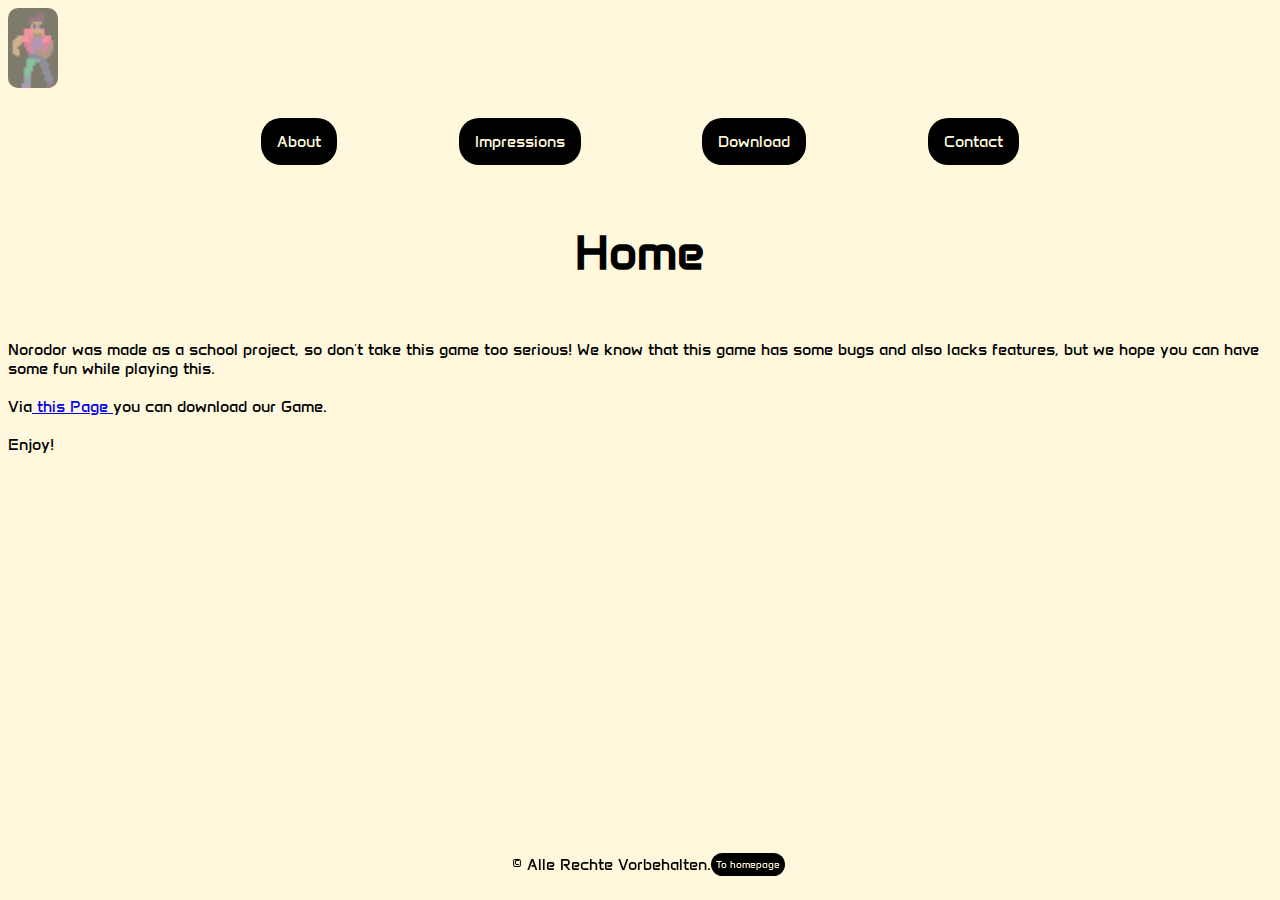
<file: index.html>
<!DOCTYPE html>
<html lang="en">
<head>
    <meta charset="UTF-8">
    <meta name="viewport" content="width=device-width, initial-scale=1.0">
    <title>Norodor</title>
    <link rel="stylesheet" href="style.css">
    <script src="script.js"></script>
    <link rel="icon" type="image/gif" href="Biker_punch.png">
    
</head>
<body>
    <a href="index.html" ><img src="Biker_punch.png" alt="Logo" class="Logo" id="logo"></a>
    <nav>
        <ul id="nav-menu">
          <li><a href="About.html">About</a></li>
          <li><a href="draw.html">Impressions</a></li>
          <li><a href="game.html">Download</a></li>
          <li><a href="contact.html">Contact</a></li>
        </ul>
      </nav>

      <div class="Home"> 
        <h1>Home</h1>
    </div>
   
    
    <p>Norodor was made as a school project, so don't take this game too serious! We know that this game has some bugs and also lacks features, but we hope you can have some fun while playing this. <br><br>Via<a href="game.html"> this Page </a>you can download our Game. <br><br> Enjoy!</p>

    <footer id="footer">
        <p>© Alle Rechte Vorbehalten.</p>
        <a href="index.html">To homepage</a>
    </footer>
    
</body>
</html>
</file>
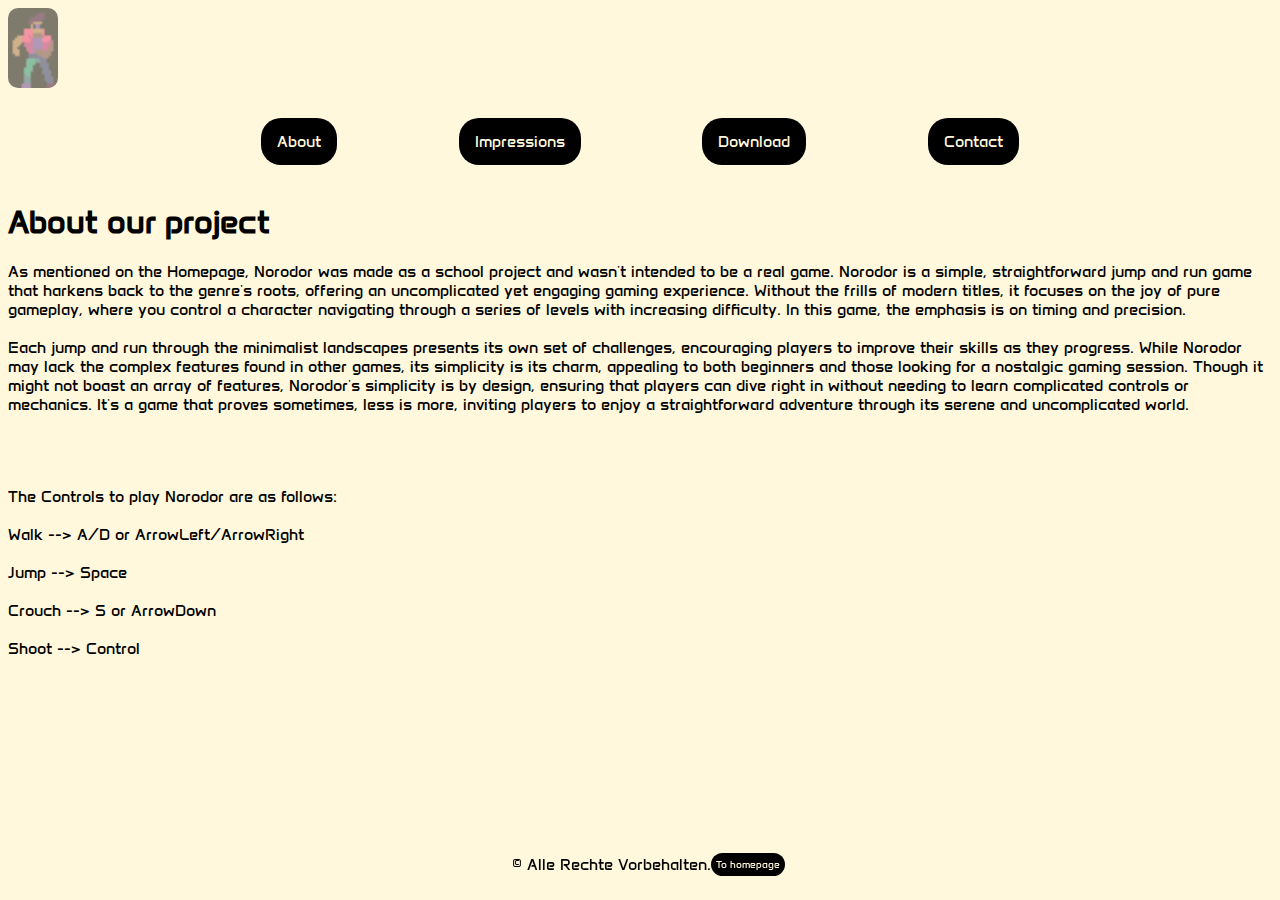
<file: About.html>
<!DOCTYPE html>
<html lang="en">
<head>
    <meta charset="UTF-8">
    <meta name="viewport" content="width=device-width, initial-scale=1.0">
    <title>Norodor</title>
    <link rel="stylesheet" href="style.css">
    <script src="script.js"></script>
    <link rel="icon" type="image/gif" href="Biker_punch.png">
    
</head>
<body>
    <a href="index.html" ><img src="Biker_punch.png" alt="Logo" class="Logo" id="logo"></a>
    <nav>
        <ul id="nav-menu">
          <li><a href="About.html">About</a></li>
          <li><a href="draw.html">Impressions</a></li>
          <li><a href="game.html">Download</a></li>
          <li><a href="contact.html">Contact</a></li>
        </ul>
      </nav>

   
        <h1>About our project</h1>
    </div>
   
    <p>As mentioned on the Homepage, Norodor was made as a school project and wasn't intended to be a real game. Norodor is a simple, straightforward jump and run game that harkens back to the genre's roots, offering an uncomplicated yet engaging gaming experience. Without the frills of modern titles, it focuses on the joy of pure gameplay, where you control a character navigating through a series of levels with increasing difficulty.

        In this game, the emphasis is on timing and precision. <br><br>Each jump and run through the minimalist landscapes presents its own set of challenges, encouraging players to improve their skills as they progress. While Norodor may lack the complex features found in other games, its simplicity is its charm, appealing to both beginners and those looking for a nostalgic gaming session.
        Though it might not boast an array of features, Norodor's simplicity is by design, ensuring that players can dive right in without needing to learn complicated controls or mechanics. It's a game that proves sometimes, less is more, inviting players to enjoy a straightforward adventure through its serene and uncomplicated world.</p>

       <p><br><br><br>The Controls to play Norodor are as follows: <br><br>Walk --> A/D or ArrowLeft/ArrowRight <br><br> Jump --> Space <br><br> Crouch --> S or ArrowDown <br><br> Shoot --> Control
       </p>
    <footer id="footer">
        <p>© Alle Rechte Vorbehalten.</p>
        <a href="index.html">To homepage</a>
    </footer>
    
</body>
</html>
</file>
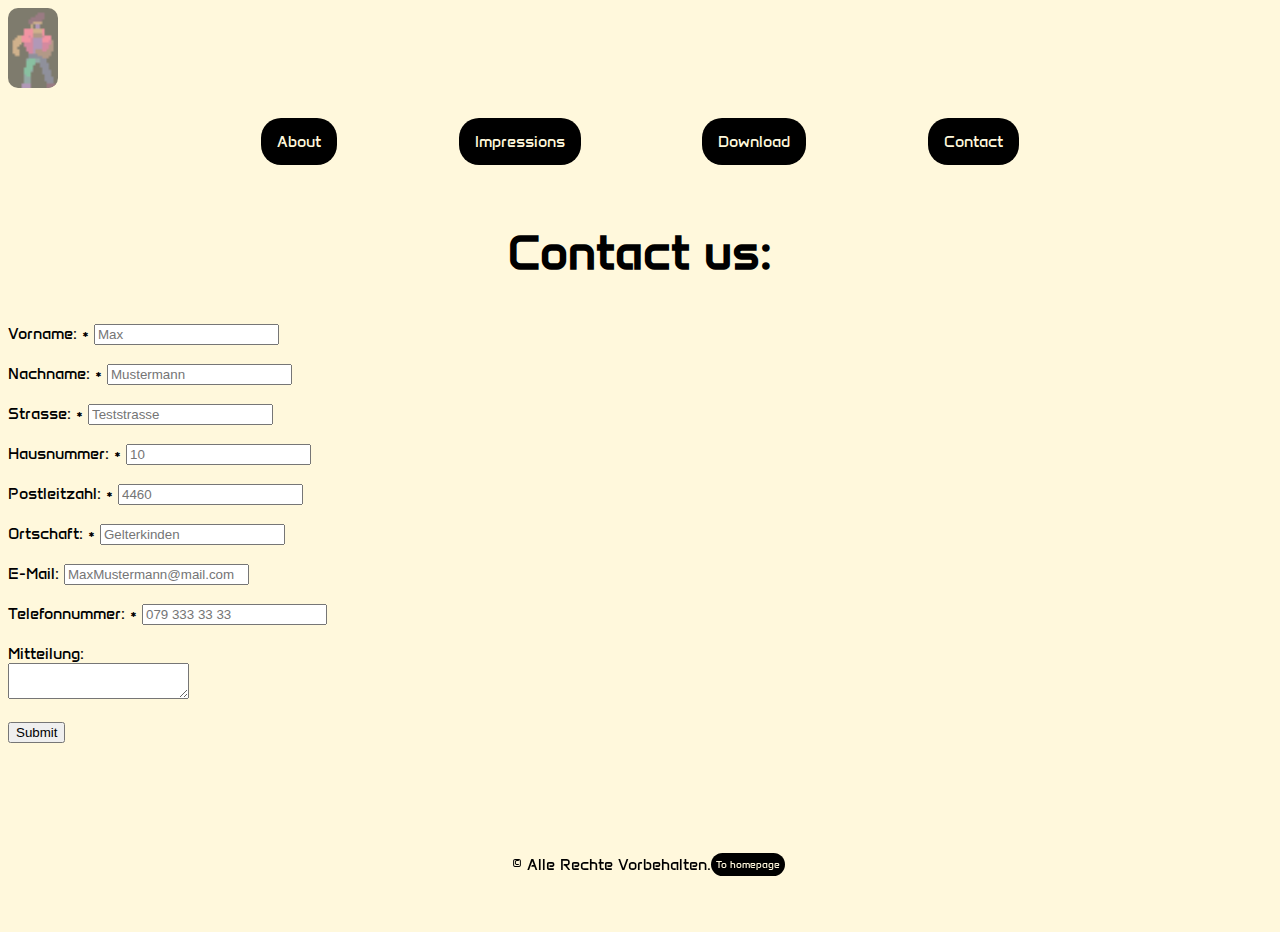
<file: contact.html>
<!DOCTYPE html>
<html lang="en">
<head>
    <meta charset="UTF-8">
    <meta name="viewport" content="width=device-width, initial-scale=1.0">
    <title>Contact</title>
    <link rel="stylesheet" href="style.css">
    <script src="script.js"></script>
    <link rel="icon" type="image/gif" href="Biker_punch.png">
    
</head>
<body>
    <a href="index.html" ><img src="Biker_punch.png" alt="Logo" class="Logo" id="logo"></a>
    <nav>
        <ul id="nav-menu">
          <li><a href="About.html">About</a></li>
          <li><a href="draw.html">Impressions</a></li>
          <li><a href="game.html">Download</a></li>
          <li><a href="contact.html">Contact</a></li>
        </ul>
      </nav>

    <div class="Home"> 
        <h1>Contact us:</h1>
    </div>

    <form action="Thanks.html">
        <label for="fname">Vorname: *</label>
        <input id="fname" type="text" pattern="[A-Z][a-z]{1,20}" required placeholder="Max"><br><br>

        <label for="nname">Nachname: *</label>
        <input id="nname" type="text" pattern="[A-Z][a-z]{1,20}" required placeholder="Mustermann"><br><br>

        <label for="strasse">Strasse: *</label>
        <input id="strasse" type="text" required placeholder="Teststrasse"> <br><br>

        <label for="Hausnummer">Hausnummer: *</label>
        <input id="Hausnummer" type="text" pattern="[1-9][0-9]?[0-9]?[a-z]?" required placeholder="10"><br><br>

        <label for="Postleitzahl">Postleitzahl: *</label>
        <input id="Postleitzahl" type="text" pattern="[1-9][0-9][0-9][0-9]" required placeholder="4460"><br><br>

        <label for="ort">Ortschaft: *</label>
        <input id="ort" type="text" pattern="[A-Z][a-z]{1-38}" required placeholder="Gelterkinden"><br><br>

        <label for="email">E-Mail:</label>
        <input id="email" type="email" pattern="[A-Za-z]{1,40}[.,/-]?[A-Za-z]{1,40}?[.,/-]?[A-Za-z]{1,40}?[@][a-z]{1,40}[.][a-z]{1,4}" placeholder="MaxMustermann@mail.com"><br><br>

        <label for="Telefon">Telefonnummer: *</label>
        <input id="Telefon" type="text" pattern="[0][1-9][1-9][ ][1-9][1-9][1-9][ ][1-9][1-9][ ][1-9][1-9]" placeholder="079 333 33 33"><br><br>
        <label for="Mitteilung">Mitteilung: </label><br>
        <textarea name="" id="Mitteilung" cols="auto" rows="auto"></textarea><br><br>
        
        <input id="abschicken"type="submit">
        <label for="abschicken"></label>
    </form>
    <footer id="footer">
        <p>© Alle Rechte Vorbehalten.</p>
        <a href="index.html">To homepage</a> <br>
    </footer>
    
</body>
</html>
</file>
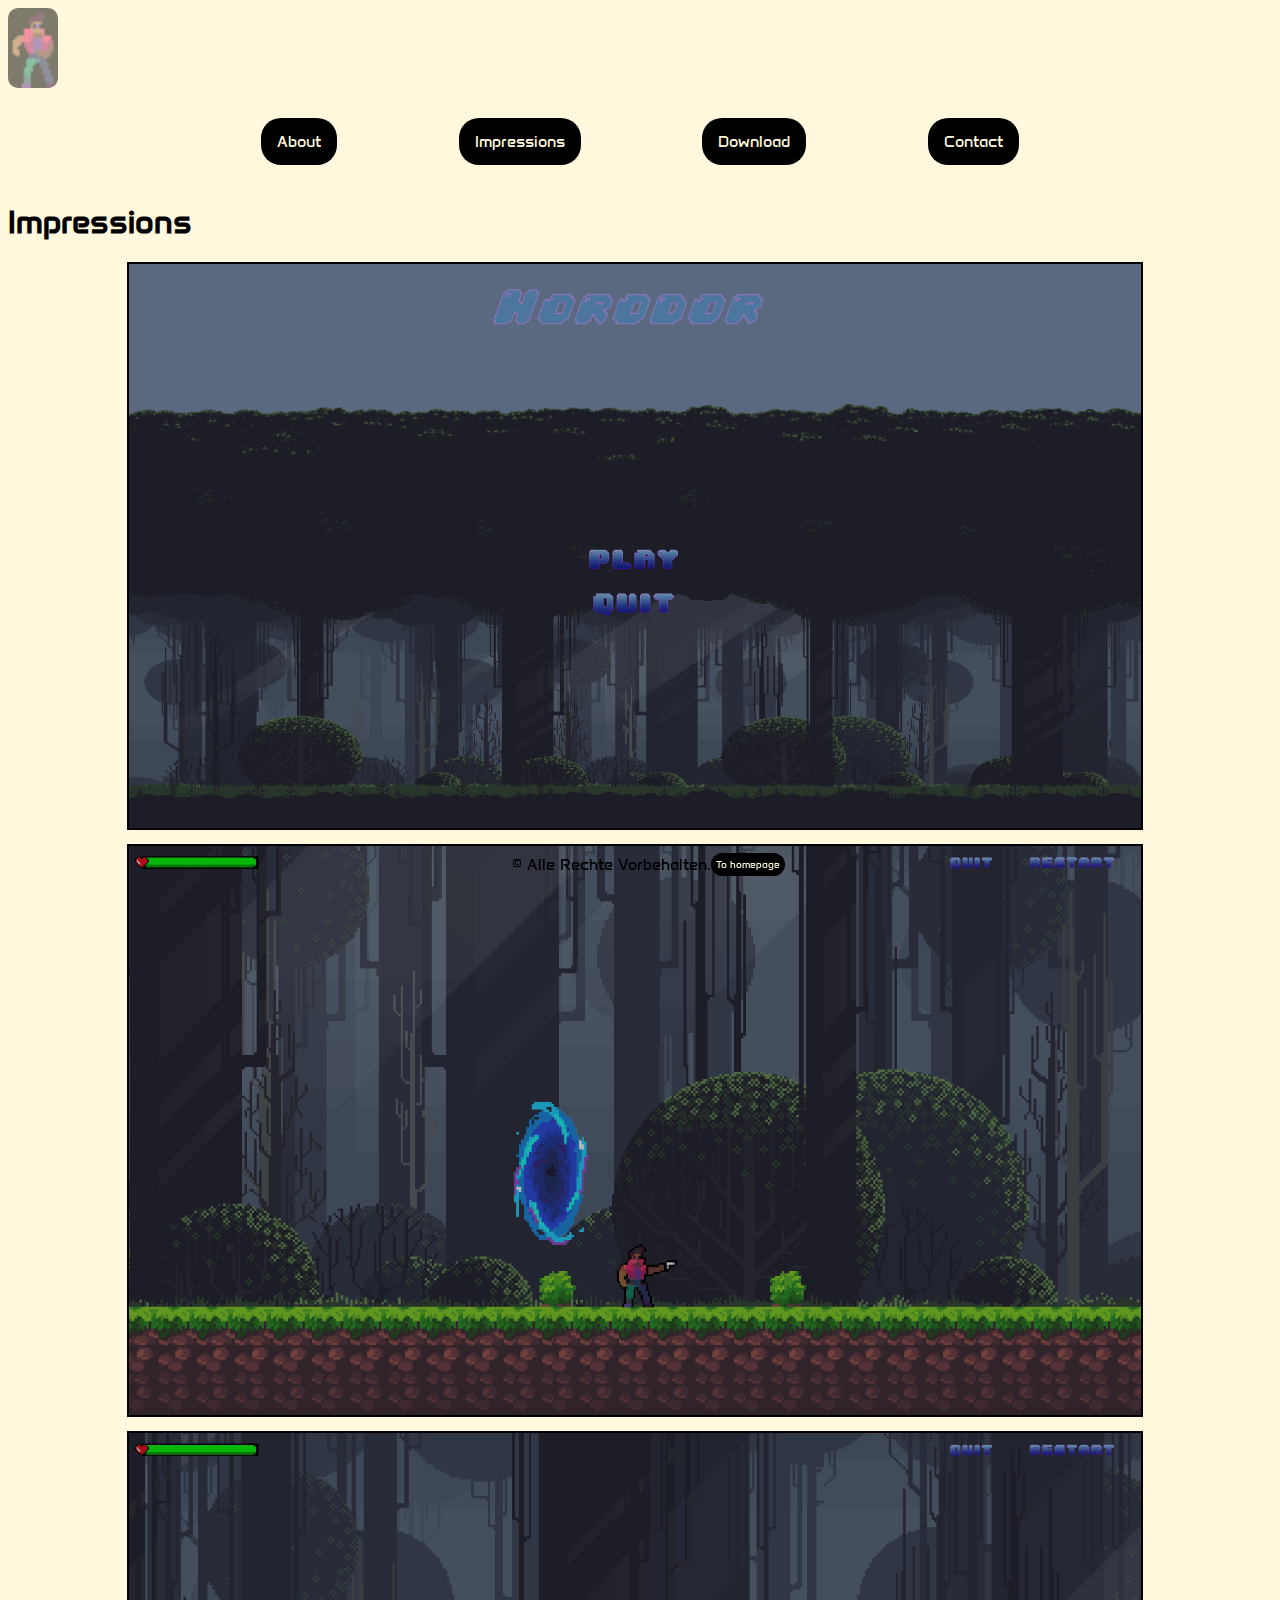
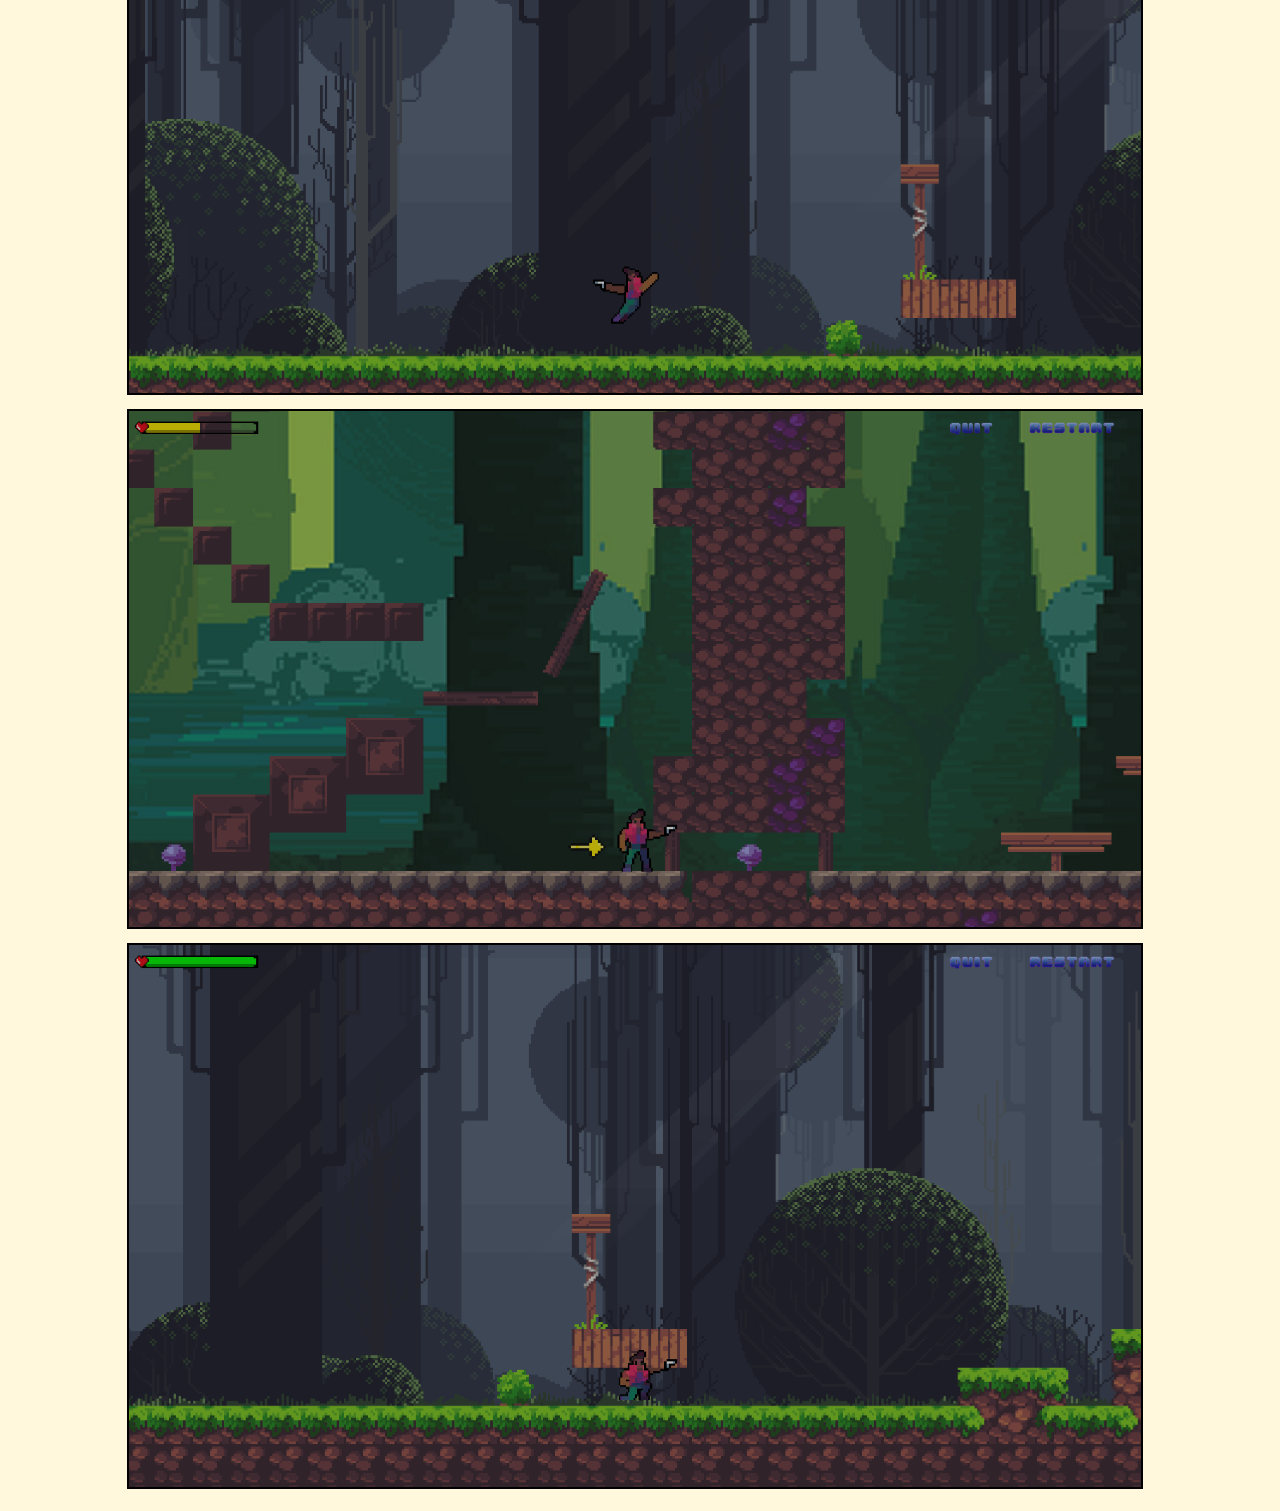
<file: draw.html>
<!DOCTYPE html>
<html lang="en">
<head>
    <meta charset="UTF-8">
    <meta name="viewport" content="width=device-width, initial-scale=1.0">
    <title>Draw</title>
    <link rel="stylesheet" href="style.css">
    <script src="script.js"></script>
    <link rel="icon" type="image/gif" href="Biker_punch.png">
</head>
<body>
    <a href="index.html" ><img src="Biker_punch.png" alt="Logo" class="Logo" id="logo"></a>
    <nav>
        <ul id="nav-menu">
          <li><a href="About.html">About</a></li>
          <li><a href="draw.html">Impressions</a></li>
          <li><a href="game.html">Download</a></li>
          <li><a href="contact.html">Contact</a></li>
        </ul>
      </nav>
    <h1>Impressions</h1>

<div class="gallery">

    <div class="pic">
        <img src="Norodorloading.png" width="80%" height="80%">
        <img src="Norodorgame.png" width="80%" height="80%">
        <img src="Norodorjumping.png" width="80%" height="80%">
        <img src="Norodor underground.png" width="80%" height="80%">
        <img src="Norodorcrouching.png" width="80%" height="80%">
    </div>

</div>
<footer id="footer">
    <p>© Alle Rechte Vorbehalten.</p>
    <a href="index.html">To homepage</a>
</footer>
</body>
</html>
</file>
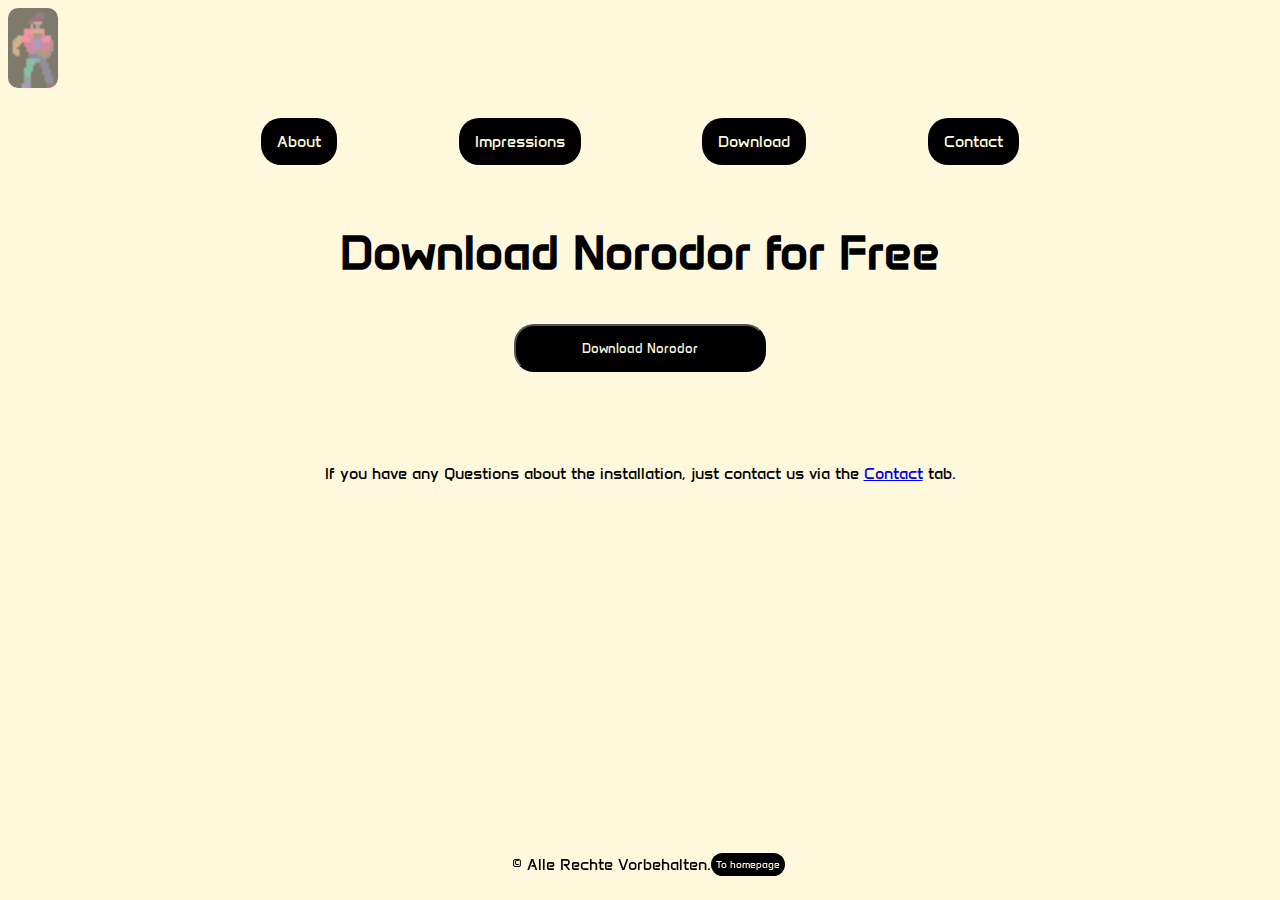
<file: game.html>
<!DOCTYPE html>
<html lang="en">
<head>
    <meta charset="UTF-8">
    <meta name="viewport" content="width=device-width, initial-scale=1.0">
    <title>Download</title>
    <link rel="stylesheet" href="style.css">
    <script src="script.js"></script>
    <link rel="icon" type="image/gif" href="Biker_punch.png">
    
</head>
<body>
    <a href="index.html" ><img src="Biker_punch.png" alt="Logo" class="Logo" id="logo"></a>
    <nav>
        <ul id="nav-menu">
          <li><a href="About.html">About</a></li>
          <li><a href="draw.html">Impressions</a></li>
          <li><a href="game.html">Download</a></li>
          <li><a href="contact.html">Contact</a></li>
        </ul>
      </nav>

    <div class="Home"> 
        <h1>Download Norodor for Free</h1>
    </div>
    <div class="download">
    <button id="btn">
        <a href="NORODOR Setup Installer (x86).exe" download>Download Norodor</a>
    </button>
</div>
<br><br><br>
<p id="contact"><br>If you have any Questions about the installation, just contact us via the <a href="contact.html">Contact</a> tab.</p>
    <footer id="footer">
        <p>© Alle Rechte Vorbehalten.</p>
        <a href="index.html">To homepage</a>
    </footer>
    <br>
    
</body>
</html>
</file>
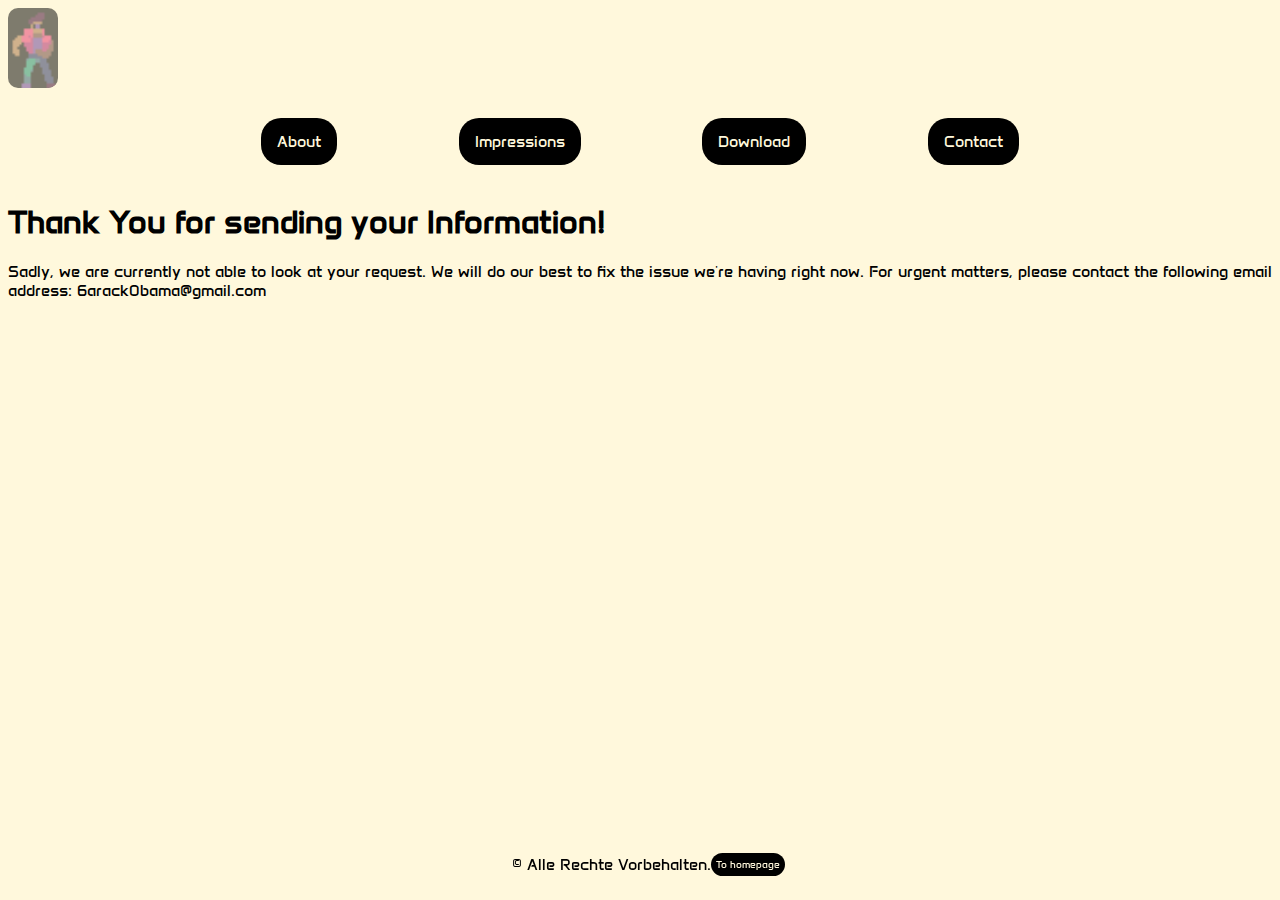
<file: Thanks.html>
<!DOCTYPE html>
<html lang="en">
<head>
    <meta charset="UTF-8">
    <meta name="viewport" content="width=device-width, initial-scale=1.0">
    <title>Thanks</title>
    <link rel="stylesheet" href="style.css">
    <script src="script.js"></script>
    <link rel="icon" type="image/gif" href="Biker_punch.png">
    
</head>
<body>
    <a href="index.html" ><img src="Biker_punch.png" alt="Logo" class="Logo" id="logo"></a>
    <nav>
        <ul id="nav-menu">
          <li><a href="About.html">About</a></li>
          <li><a href="draw.html">Impressions</a></li>
          <li><a href="game.html">Download</a></li>
          <li><a href="contact.html">Contact</a></li>
        </ul>
      </nav>

      <div class="Thanks"> 
        <h1>Thank You for sending your Information!</h1>
    </div>

    <p>Sadly, we are currently not able to look at your request. We will do our best to fix the issue we're having right now. For urgent matters, please contact the following email address: 6arack0bama@gmail.com</p>
   
    <footer id="footer">
        <p>© Alle Rechte Vorbehalten.</p>
        <a href="index.html">To homepage</a>
    </footer>
    
</body>
</html>
</file>
<file: style.css>
@font-face {
    font-family: Home;
    src: url(Anta-Regular.ttf);
}

.Home {
    font-size: x-large;
    font-family: Home;
    display: block;
    text-align: center;
    font-weight: bold;
    padding: 10px;

}

body {
    background-color: cornsilk;
    display: none;
}

html {
    font-family: Home;
    scroll-behavior: smooth;
    overflow-x: hidden;
    cursor: url(select\ cursor.png), auto;
}

nav {
    overflow: hidden;
    user-select: none;
  }
  
  #nav-menu {
    list-style-type: none;
    margin-left: 20%;
    margin-right: 20%;
    padding: 0;
    display: flex;
    justify-content: space-between;
  }
  
  #nav-menu a {
    display: block;
    color: cornsilk;
    text-align: center;
    padding: 14px 16px;
    text-decoration: none;
    transition: background-position 0.3s ease;
    border-radius: 20px;
    background-image: linear-gradient(to right, transparent 50%, rgba(0, 0, 0, 1) 50%);
    background-size: 200% 100%;
    background-position: right bottom;
  }
  
  #nav-menu a:hover {
    background-position: left bottom;
    color: black;
    font-weight: bold;
    cursor: url(hand\ cursor.png), auto;
    
  }
  
  
  @keyframes gradient {
    0% {
      background-position: right bottom;
    }
    100% {
      background-position: left bottom;
    }
  }

  #nav-menu_draw a {
    display: block;
    color: cornsilk;
    text-align: center;
    padding: 14px 16px;
    text-decoration: none;
    transition: background-position 0.3s ease;
    border-radius: 20px;
    background-image: linear-gradient(to right, transparent 50%, rgba(0, 0, 0, 1) 50%);
    background-size: 200% 100%;
    background-position: right bottom;
    
  }

  #nav-menu_draw a:hover {
    background-position: left bottom;
    color: black;
    font-weight: bold;
    
  }

  #nav-menu_draw {
    margin-right: 20%;
    padding: 0;
    display: flex;
    justify-content: space-between;
    list-style-type: none;
  }

  canvas {
    border: 1px solid black;
}

button {
    font-family: Home;
    border-radius: 20px;background-color: black;
    color: cornsilk;
    padding: 14px 16px;
    display: block;
}


button:hover {
    font-weight: bolder;
    cursor: url(select\ cursor.png), auto;
}

footer {
    display: flex;
    position: fixed;
    bottom: 10px;
    flex-direction: row;
    justify-content: center;
    align-items: center;
    text-align: center;
    width: 100%;
}

footer a {
    text-decoration: none;
    color: cornsilk;
    background-color: black;
    border-radius: 20px;
    padding: 5px;
    font-size: 10px;
    transition: ease-out 0.3s;
    text-align: center;
    width: 5%;
}

footer a:hover  {
    background-color: cornsilk;
    color: black;
    font-weight: bold;
    cursor: url(hand\ cursor.png), auto;
    transition: ease-in 0.3s;
}

.fat {
    font-weight: bold;
    font-size: x-large;
    color: black;
}



#btn:hover {
    font-weight: bold;
    background-color: cornsilk;
    color: black;
    transition: ease-in 0.3s;
    cursor: url(hand\ cursor.png), auto;
}

#btn {
    display: flex;
    width: 20%;
    flex-direction: row;
    justify-content: center;
    align-items: center;
    text-align: center;
    transition: ease-out 0.3s;
}

#btn a {
    text-decoration: none;
    color:cornsilk;
    transition: ease-in 0.3s;
}

#btn a:hover {
    color: black;
    cursor: url(hand\ cursor.png), auto;
}


.download{
    display: flex;
    width: 100%;
    flex-direction: row;
    justify-content: center;
    align-items: center;
    text-align: center;
}

#contact {
    text-align: center;
}

@media (min-width: 500px) {
    body {
        display: block;
    }
}

.pic {
    width: 100%;
    align-items: center;
    justify-content: center;
    text-align: center;
}

img {
    margin-bottom: 10px;
    border: 2px solid black;
    margin-right: 10px;
}

.Thanks {
    align-items: center;
    justify-content: center;
}

form {
    margin-bottom: 15%;
}

#logo {
    border: none;
    opacity: 0.5;
    width: 50px;
    background-color: black;
    border-radius: 10px;
    transition: ease-out 0.5s;
}

#logo:hover {
    background-color: cornsilk;
    border-radius: none;
    transition: ease-in 0.5s;
    opacity: 1;
}

p {
    color: black;
}
</file>
